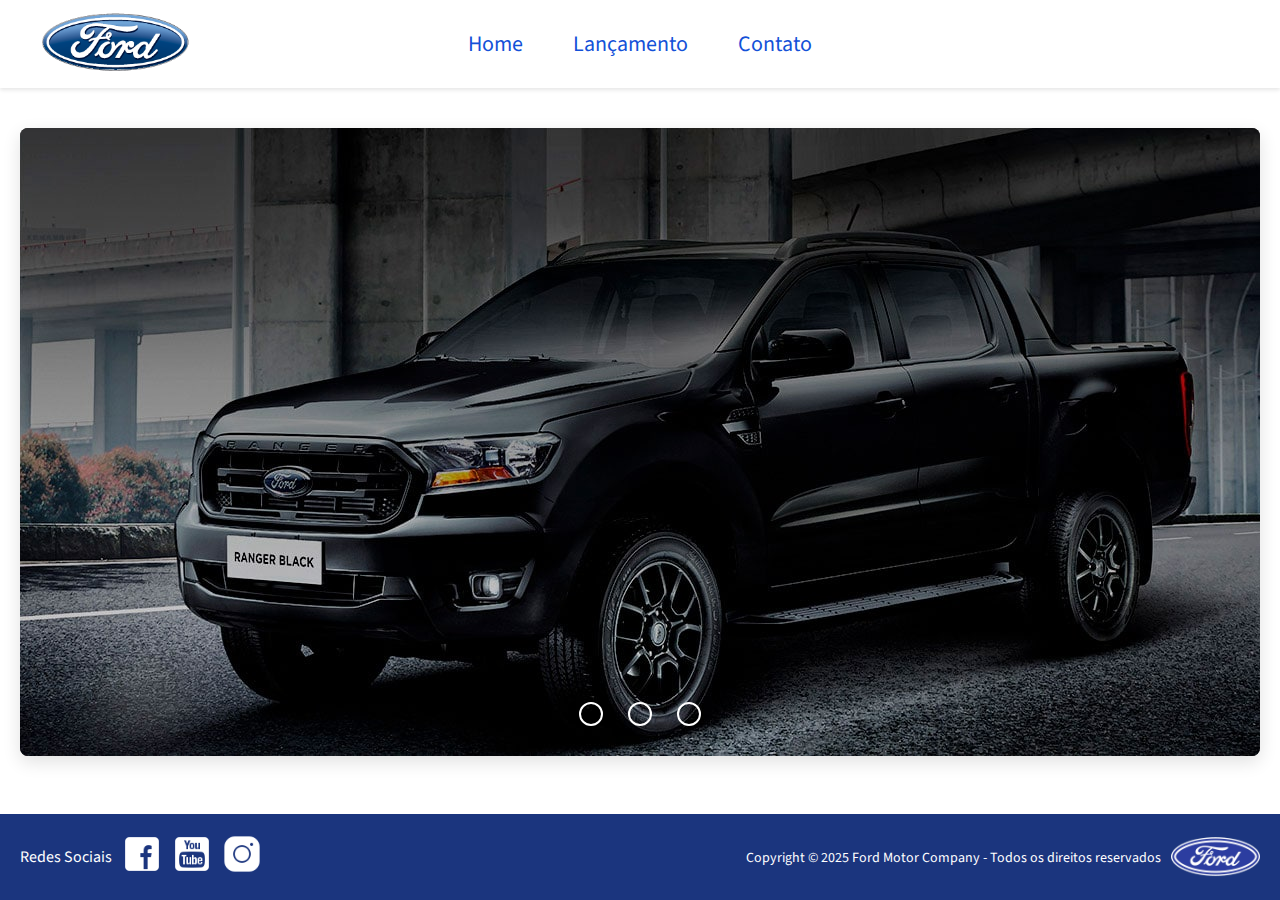
<file: index.html>
<!DOCTYPE html>
<html lang="pt-br">
<head>
    <meta charset="UTF-8">
    <meta name="viewport" content="width=device-width, initial-scale=1.0">
    <link rel="stylesheet" type="text/css" href="css/style.css">
    <link rel="stylesheet" type="text/css"  href="css/components/header.css">
    <link rel="stylesheet" type="text/css"  href="css/components/footer.css">
    <link rel="stylesheet" type="text/css" href="css/pages/index.css">
    <link rel="shortcut icon" href="img/ford_logo.ico" type="image/x-icon">
    <title>Sprint 4</title>
</head>
<body>
    <header>
        <div class="conteiner">
            <div><a href="index.html"><img class="headerLogo" src="img/logo-ford-256.png" alt="Big Logo Ford"></a></div>
            <nav>
                <p><a href="index.html">Home</a></p>
                <p><a href="lancamento.html">Lançamento</a></p>
                <p><a href="contato.html">Contato</a></p>
            </nav>
            <div class="void"></div>  
        </div>
    </header>
    <main>
        <div class="slider">
            <div class="slides">
                <input type="radio" name="radio-btn" id="radio1" onclick="trocarSlide(this)">
                <input type="radio" name="radio-btn" id="radio2" onclick="trocarSlide(this)">
                <input type="radio" name="radio-btn" id="radio3" onclick="trocarSlide(this)">
            
                <div class="slide ativo" id="image1"><img src="img/imagem_1.jpg" alt=""></div>
                <div class="slide" id="image2"><img src="img/imagem_2.jpg" alt=""></div>
                <div class="slide" id="image3"><img src="img/imagem_3.jpg" alt=""></div>

            </div>
            <div class="manual-navigation">
                <label for="radio1" class="manual-buttom"></label>
                <label for="radio2" class="manual-buttom" ></label>
                <label for="radio3" class="manual-buttom" ></label>
            </div>
        </div>

        <div id="info">
            <div class="info-ranger" id="info1">
                <p>Esta é a nova Ranger Ford 2022. Verifique novidades <a href="lancamento.html">aqui.</a></p>
            </div>
            <div class="info-ranger" id="info2">
                <p>Ford a nossa história</p>
            </div>
            <div class="info-ranger" id="info3">
                <p>Nova Ford Bronco Sport 2022</p>
            </div>
        </div>
    </main>
    <footer>
        <div class="conteiner">
            <div class="socialMedia">
                <p>Redes Sociais</p>
                <a href="https://www.facebook.com/FordBrasil/?locale=pt_BR" target="_blank">
                    <img src="img/facebook-50.png" alt="Logo Facebook">
                </a>
                <a href="https://www.youtube.com/@ford" target="_blank">
                    <img src="img/youtube-squared-50.png" alt="Logo youtube">
                </a>
                <a href="https://www.instagram.com/fordbrasil/" target="_blank">
                    <img src="img/instagram-logo-50.png" alt="Logo Instagram">
                </a>
            </div>
            <div class="footerLogo">
                <p><a href="https://www.ford.com.br/copyright/" target="_blank">Copyright © 2025 Ford Motor Company - Todos os direitos reservados</a></p>
                <img src="img/ford-96.png" alt="Small Logo Ford">
            </div>
        </div>
    </footer>
    <script src="js/index.js"></script>
</body>
</html>
</file>
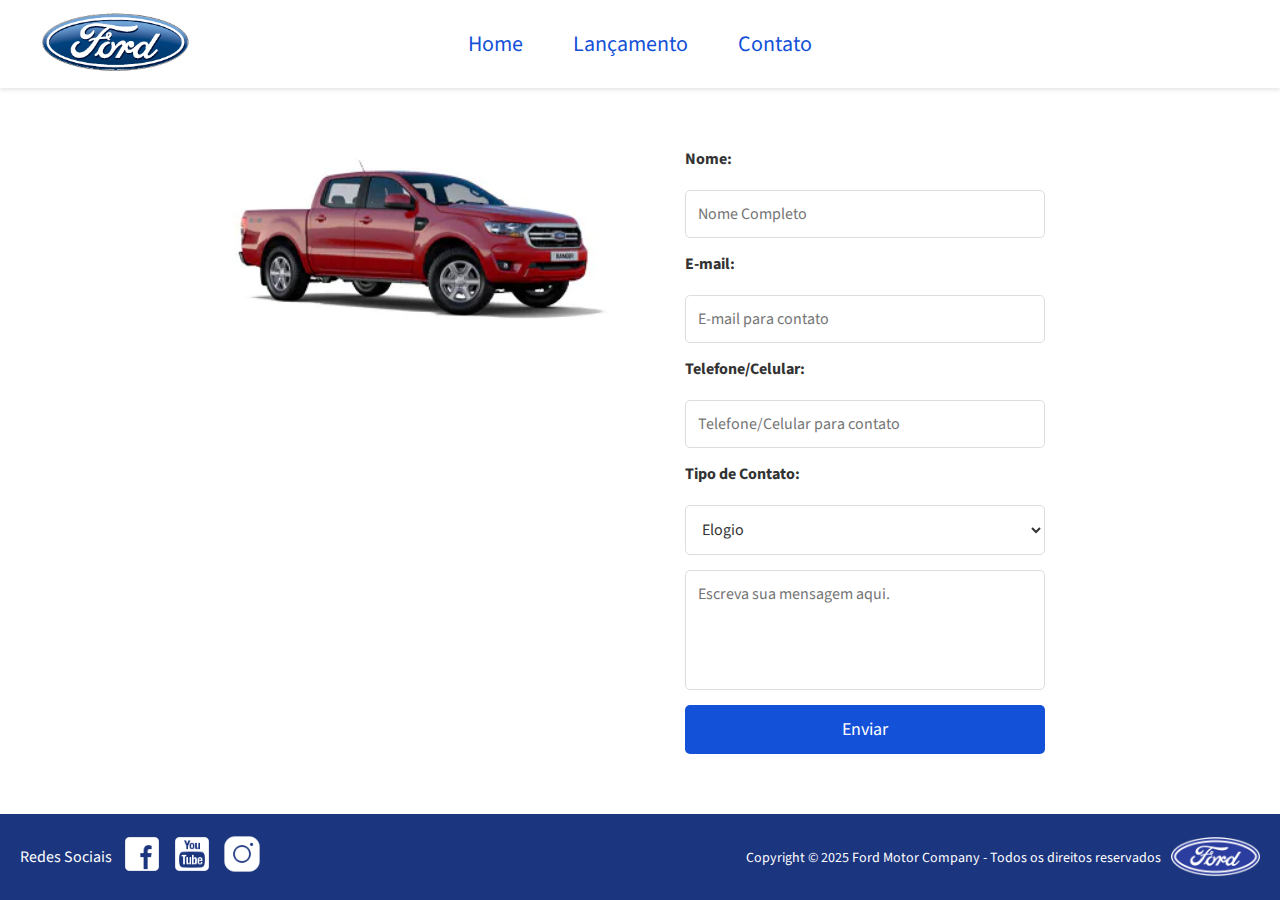
<file: contato.html>
<!DOCTYPE html>
<html lang="pt-br">
<head>
    <meta charset="UTF-8">
    <meta name="viewport" content="width=device-width, initial-scale=1.0">
    <link rel="stylesheet" type="text/css"  href="css/style.css">
    <link rel="stylesheet" type="text/css"  href="css/components/header.css">
    <link rel="stylesheet" type="text/css"  href="css/components/footer.css">
    <link rel="stylesheet" type="text/css"  href="css/pages/contato.css">
    <link rel="shortcut icon" href="img/ford_logo.ico" type="image/x-icon">
    <title>Document</title>
</head>
<body>
    <header>
        <div class="conteiner">
            <div><a href="index.html"><img class="headerLogo" src="img/logo-ford-256.png" alt="Big Logo Ford"></a></div>
            <nav>
                <p><a href="index.html">Home</a></p>
                <p><a href="lancamento.html">Lançamento</a></p>
                <p><a href="contato.html">Contato</a></p>
            </nav>
            <div class="void"></div>
        </div>
    </header>

    <main> 
        <div class="conteiner_pag3">

                <img class="car-image" src="img/xls 2.2 diesel.jpg" alt="XLS_DIESEL_2022">

                <form action="#" class="forms">
                    <label for="">Nome:</label>
                    <input type="text" placeholder="Nome Completo" class="input_escreve">
                    <label for="">E-mail:</label>
                    <input type="email" name="" id="" placeholder="E-mail para contato" class="input_escreve">
                    <label for="">Telefone/Celular:</label>
                    <input type="tel" name="" id="" placeholder="Telefone/Celular para contato">
                    <label for="">Tipo de Contato:</label>
                    <select name="Tipo de contato" id="seletor" aria-placeholder="Selecione alguma das opções">
                        <option value="">Elogio</option>
                        <option value="">Reclamação</option>
                        <option value="">Solicitação</option>
                    </select>
                    <textarea name="mensagem" id="" placeholder="Escreva sua mensagem aqui." class="input_escreve"></textarea>
                    <button id="botaoEnviar" type="submit">Enviar</button>
                </form>
        </div>
     </main>  

    <footer>
        <div class="conteiner">
            <div class="socialMedia">
                <p>Redes Sociais</p>
                <a href="https://www.facebook.com/FordBrasil/?locale=pt_BR" target="_blank">
                    <img src="img/facebook-50.png" alt="Logo Facebook">
                </a>
                <a href="https://www.youtube.com/@ford" target="_blank">
                    <img src="img/youtube-squared-50.png" alt="Logo youtube">
                </a>
                <a href="https://www.instagram.com/fordbrasil/" target="_blank">
                    <img src="img/instagram-logo-50.png" alt="Logo Instagram">
                </a>
            </div>
            <div class="footerLogo">
                <p><a href="https://www.ford.com.br/copyright/" target="_blank">Copyright © 2025 Ford Motor Company - Todos os direitos reservados</a></p>
                <img src="img/ford-96.png" alt="Small Logo Ford">
            </div>
        </div>
    </footer>
</body>
</html>
</file>
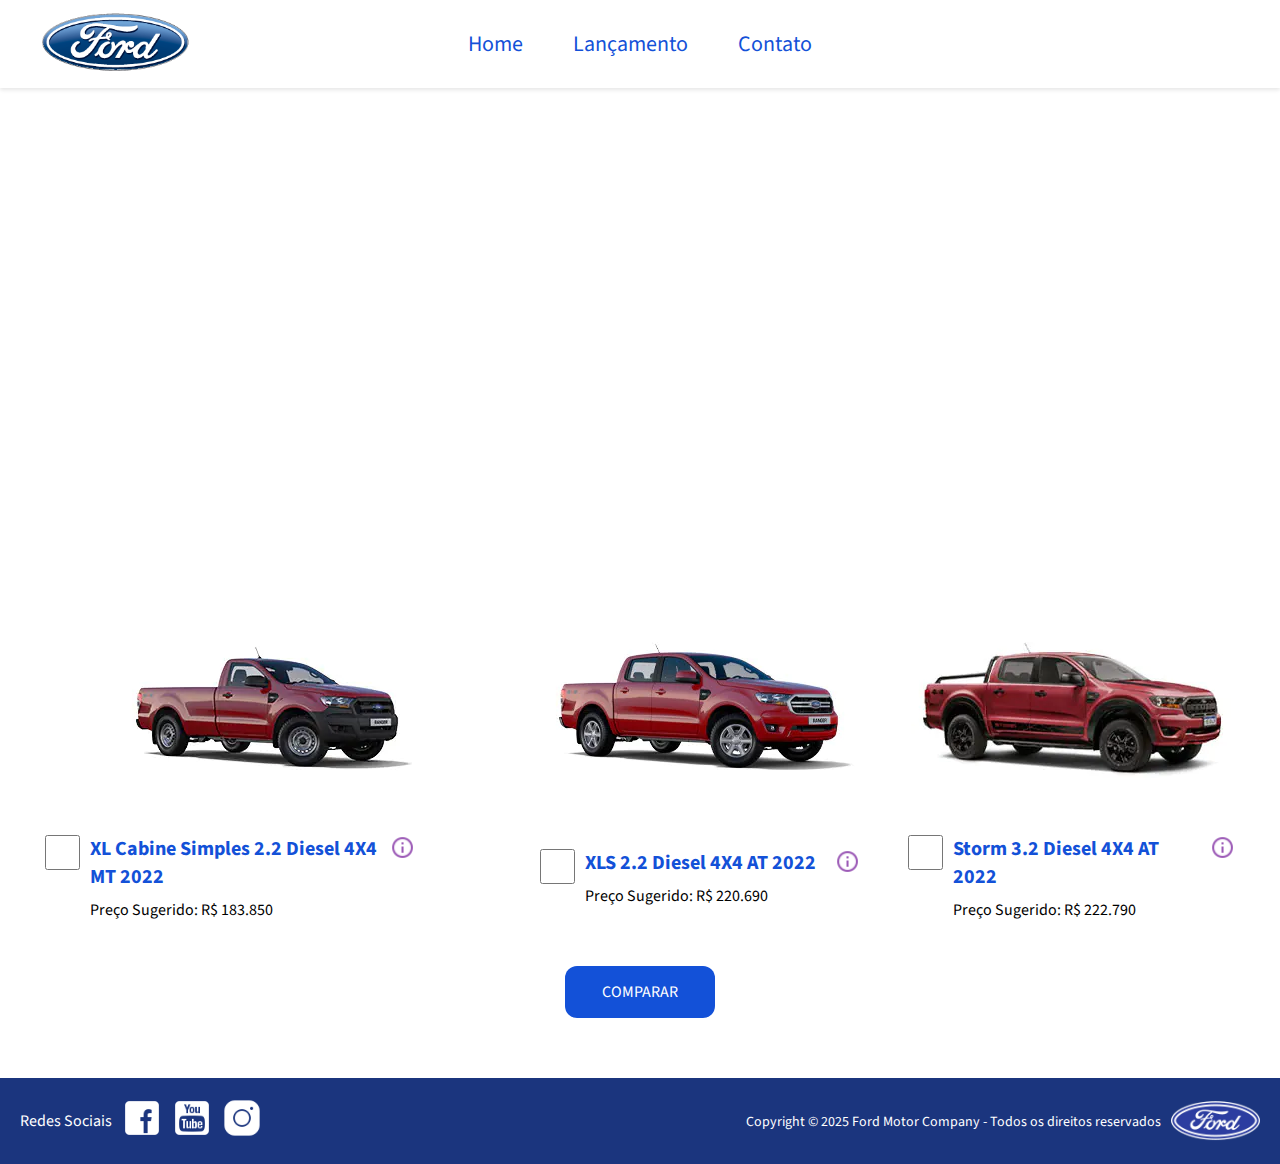
<file: lancamento.html>
<!DOCTYPE html>
<html lang="pt-br">
<head>
    <meta charset="UTF-8">
    <meta name="viewport" content="width=device-width, initial-scale=1.0">
    <link rel="stylesheet" type="text/css" href="css/style.css">
    <link rel="stylesheet" type="text/css"  href="css/components/header.css">
    <link rel="stylesheet" type="text/css"  href="css/components/footer.css">
    <link rel="stylesheet" type="text/css"  href="css/pages/lancamento.css">
    <link rel="shortcut icon" href="img/ford_logo.ico" type="image/x-icon">
    <title>Document</title>
</head>
<body>
    <header>
        <div class="conteiner">
            <div><a href="index.html"><img class="headerLogo" src="img/logo-ford-256.png" alt="Big Logo Ford"></a></div>
            <nav>
                <p><a href="index.html">Home</a></p>
                <p><a href="lancamento.html">Lançamento</a></p>
                <p><a href="contato.html">Contato</a></p>
            </nav>
            <div class="void"></div>
        </div>
    </header>

    <main>
        <div class="video_apresentacao">
            <iframe width="560" height="315" src="https://www.youtube.com/embed/vQsryuNmsL0?si=Puzls9vfAytBqHNQ" title="YouTube video player" frameborder="0" allow="accelerometer; autoplay; clipboard-write; encrypted-media; gyroscope; picture-in-picture; web-share" referrerpolicy="strict-origin-when-cross-origin" allowfullscreen></iframe>
        </div>
        <div>
            <table class="tabela">
                <tr id="linha1">
                    <td>
                        <div class="conteiner-img-carro">
                            <img src="img/XL Cabine.jpg" alt="Carro XL cabine">
                        </div>
                    </td>
                    <td>
                        <div class="conteiner-img-carro">
                            <img src="img/xls 2.2 diesel.jpg" alt="Carro XLS">
                        </div>
                    </td>
                    <td>
                        <div class="conteiner-img-carro">
                            <img src="img/storm.jpg" alt="Carro Storm">
                        </div>
                    </td>
                </tr>
                <tr id="linha2">
                    <td>
                        <div class="conteiner-info-carro">
                            <input type="checkbox" name="" class="checkbox">
                            <div class="info">
                                <p class="nome">XL Cabine Simples 2.2 Diesel 4X4 MT 2022</p>
                                <p>Preço Sugerido: R$ 183.850</p>
                            </div>
                            <img src="img/info.png" alt="info.png">
                        </div>
                    </td>
                    <td>
                        <div class="conteiner-info-carro">
                            <input type="checkbox" name="" class="checkbox">
                            <div class="info">
                                <p class="nome">XLS 2.2 Diesel 4X4 AT 2022</p>
                                <p>Preço Sugerido: R$ 220.690</p>
                            </div>
                            <img src="img/info.png" alt="info.png">
                        </div>
                    </td>
                    <td>
                        <div class="conteiner-info-carro">
                            <input type="checkbox" name="" class="checkbox">
                            <div class="info">
                                <p class="nome">Storm 3.2 Diesel 4X4 AT 2022</p>
                                <p>Preço Sugerido: R$ 222.790</p>
                            </div>
                            <img src="img/info.png" alt="info.png">
                        </div>
                    </td>
                </tr>
            </table>
        </div>
        <div class="button-container">
            <button id="comparar-button" type="submit">COMPARAR</button>
        </div>
    </main>

    <footer>
        <div class="conteiner">
            <div class="socialMedia">
                <p>Redes Sociais</p>
                <a href="https://www.facebook.com/FordBrasil/?locale=pt_BR" target="_blank">
                    <img src="img/facebook-50.png" alt="Logo Facebook">
                </a>
                <a href="https://www.youtube.com/@ford" target="_blank">
                    <img src="img/youtube-squared-50.png" alt="Logo youtube">
                </a>
                <a href="https://www.instagram.com/fordbrasil/" target="_blank">
                    <img src="img/instagram-logo-50.png" alt="Logo Instagram">
                </a>
            </div>
            <div class="footerLogo">
                <p><a href="https://www.ford.com.br/copyright/" target="_blank">Copyright © 2025 Ford Motor Company - Todos os direitos reservados</a></p>
                <img src="img/ford-96.png" alt="Small Logo Ford">
            </div>
        </div>
    </footer>
</body>
</html>
</file>
<file: css/style.css>
@import url('https://fonts.googleapis.com/css2?family=Source+Sans+3:ital,wght@0,200..900;1,200..900&display=swap');
* {
    font-family: "Source Sans 3", sans-serif, Verdana, Geneva, Tahoma, sans-serif;
    margin: 0;
    padding: 0;
    border: 0;
    box-sizing: border-box;
}

body {
    background-color: white;
    min-height: 100vh;
    display: flex;
    flex-direction: column;
}
main {
    flex: 1;
    display: flex;
    flex-direction: column;
    width: 100%;
    margin: 0 auto;
    padding: 20px;
}
</file>
<file: css/components/header.css>
header .conteiner {
    display: grid;
    grid-template-columns: 1fr 2fr 1fr;
    gap: 10px;
    align-items: center;
    padding: 10px 20px;
    box-shadow: 0 2px 4px rgba(0,0,0,0.1);
}

.headerLogo {
    margin-left: 20px;
    max-width: 150px;
    height: auto;
}

.conteiner nav {
    display: flex;
    gap: 30px;
    font-size: 22px;
    justify-content: center;
    flex-wrap: wrap;
}

.conteiner nav p a {
    color: #1351d8;
    text-decoration: none;
    padding: 5px 10px;
    border-radius: 4px;
    transition: all 0.3s ease;
}

.conteiner nav p a:hover {
    border-bottom: #1351d8 solid 2px;
    background-color: rgba(19, 81, 216, 0.1);
}
@media screen and (max-width: 500px) {

    header .conteiner{
        display: flex;
        flex-direction: column;
        justify-content: center;
        text-align: center;
    }
    header .conteiner nav {
        gap: 10px;
        font-size: 18px;
    }
    .headerLogo{
        margin-left: auto;
    }
}
</file>
<file: css/components/footer.css>
footer {
    background-color: #1b357e;
    padding: 20px;
    margin-top: auto;
}

footer .conteiner {
    display: flex;
    flex-direction: row;
    justify-content: space-between;
    align-items: center;
    max-width: 100%;
    margin: 0 auto;
    flex-wrap: wrap;
    gap: 20px;
}

.socialMedia {
    color: white;
    display: flex;
    flex-direction: row;
    align-items: center;
    gap: 10px;
    flex-wrap: wrap;
}

.socialMedia img {
    height: 40px;
    width: 40px;
    transition: transform 0.3s ease;
}

.socialMedia img:hover {
    transform: scale(1.1);
}

.footerLogo {
    display: flex;
    flex-direction: row;
    align-items: center;
    gap: 10px;
    flex-wrap: wrap;
}

.footerLogo p a {
    color: white;
    text-decoration: none;
    font-size: 14px;
}

.footerLogo img {
    height: 40px;
    width: auto;
}

@media screen and (max-width: 805px){
    .socialMedia p {
        display: none;
    }
    footer .conteiner{
        flex-direction: column;
        justify-content: center;
        /* align-items: center; */
    }
    footer .footerLogo{
        flex-direction: column;
    }
    footer .footerLogo p a{
        font-size: 12px;
    }
    .socialMedia img {
        height: 35px; /* Diminui um pouco os ícones */
        width: 35px;
    }
    
    footer .conteiner{
        gap: 15px; /* Diminui o espaço entre os blocos */
    }
}
</file>
<file: css/pages/index.css>
main div {
    display: flex;
    justify-content: center;
    align-items: center;  
}

#info {
    position: relative;
    margin-bottom: 10px;
}
.info-ranger{
    position: absolute;
    opacity: 0;
    transition: opacity 0.6s ease, transform 0.6s ease;
}

.info-ranger.ativo{
    opacity: 1;
    transform: scale(1);
    z-index: 2;
}
.info-ranger p {
    margin-top: 20px;
    text-align: center;
    font-size: 18px;
    padding: 0 20px;
}

.info-ranger p a {
    color: #1351d8;
    text-decoration: none;
    font-weight: bold;
}

.info-ranger p a:hover {
    text-decoration: underline;
}

/* Estilização da classe .imagem */
.slider {
    width: 100%;
    max-width: 1400px;
    margin: 20px auto;
    position: relative;
    overflow: hidden;
    border-radius: 8px;
    box-shadow: 0 6px 18px rgba(0,0,0,0.12);
    background: #2a2828;
}

.slides {
    position: relative;
    height: 628px;
}

.slides input{
    display: none;
}

.slide {
    position: absolute;
    top: 0;
    left: 0;
    width: 100%;
    height: 100%;
    opacity: 0;
    transform: scale(2.0);
    transition: opacity 0.6s ease, transform 0.6s ease;
    display: flex;
    justify-content: center;
    align-items: center;
}

.slide img {
    width: auto; 
    object-fit: cover;   
}

.slide.ativo {
    opacity: 1;
    transform: scale(1);
    z-index: 2;
}

.manual-navigation {
    position: absolute;
    width: 100%;
    bottom: 30px;
    display: flex;
    z-index: 10;
    gap: 25px
}
.manual-buttom{
    
    border: 2px solid #fff;
    padding: 10px;
    border-radius: 20px;
    cursor: pointer;
    transition: 0.3s;
}
.manual-buttom:hover {
    background-color: #fff;
}

.manual-buttom.ativo {
    background-color: #fff;
}

/* RESPONSIVIDADE - INDEX */
@media (max-width: 500px) {
    /* main{
        align-items: center;
    }
    main div p {
        font-size: 14px;
        padding: 0 15px;
    }

    .imagem {
        padding: 10px;
    } */
}
</file>
<file: css/pages/contato.css>
.conteiner_pag3 {
    display: flex;
    align-items: flex-start;
    justify-content: center;
    padding: 20px;
    gap: 50px;
    flex-wrap: wrap;
}

.car-image {
    max-width: 400px;
    width: 100%;
    height: auto;
    border-radius: 8px;
}

.forms {
    display: flex;
    flex-direction: column;
    gap: 15px;
    width: 100%;
    max-width: 400px;
    min-width: 300px;
    padding: 20px;
    border-radius: 8px;
}

.forms label {
    font-weight: bold;
    color: #333;
    margin-bottom: 5px;
}

.forms input[type="text"],
.forms input[type="email"],
.forms textarea, 
.forms input[type="tel"],
.forms select {
    padding: 12px;
    border: 1px solid #ddd;
    border-radius: 5px;
    background-color: #fff;
    color: #333;
    font-size: 16px;
    width: 100%;
}

.forms input[type="text"]:focus,
.forms input[type="email"]:focus,
.forms input[type="tel"]:focus,
.forms select:focus,
.forms textarea:focus {
    border-color: #1351d8;
    outline: none;
    box-shadow: 0 0 5px rgba(19, 81, 216, 0.3);
}

.forms textarea {
    resize: none;
    height: 120px;
    min-height: 80px;
}

.forms button {
    background-color: #1351d8;
    color: white;
    padding: 12px 20px;
    border: none;
    border-radius: 5px;
    font-size: 18px;
    cursor: pointer;
    transition: background-color 0.3s ease;
}

.forms button:hover {
    background-color: #1b357e;
}
form p {
    text-align: justify;
    font-size: 16px;
}

.lgpd_1, .lgpd_2{
    display: flex;
    padding-top: 0px;
    padding-bottom: 0px;
    gap: 5px;
}

/* RESPONSIVIDADE - CONTATO */
@media (max-width: 500px) {
    .conteiner_pag3 {
        flex-direction: column;
        align-items: center;
        gap: 30px;
        padding: 15px;
    }

    .car-image {
        max-width: 350px;
    }

    .forms {
        min-width: auto;
        max-width: 100%;
    }
}
</file>
<file: css/pages/lancamento.css>
.video_apresentacao {
    display: flex;
    align-items: center;
    justify-content: center;
    width: 100%;
    height: 500px;
}

.video_apresentacao iframe {
    width: 100%;
    height: 100%;
    max-width: 100%;
    border-radius: 8px;
}

.nome {
    font-size: 20px;
    color: #1351d8;
    font-weight: bold;
    margin-bottom: 8px;
}

.conteiner-info-carro {
    display: flex;
    gap: 10px;
    min-width: 350px;
    max-width: 400px;
    align-items: flex-start;
}

.conteiner-img-carro {
    display: flex;
    align-items: center;
    justify-content: center;
}

.info {
    display: flex;
    flex-direction: column;
    flex: 1;
}

.checkbox {
    width: 35px;
    height: 35px;
    flex-shrink: 0;
    flex-grow: 0;
}

.conteiner-info-carro img {
    width: 25px;
    height: 25px;
    flex-shrink: 0;
}

.conteiner-info-carro img:hover {
    cursor: pointer;
    transform: scale(1.3);
}

.carros-container {
    display: flex;
    flex-wrap: wrap;
    /* &lt;-- A MÁGICA DA RESPONSIVIDADE! */
    justify-content: center;
    gap: 20px;
    /* Espaço entre os cards */
    padding: 20px;
}

.carro-card {
    flex-basis: 350px;
    /* Cada card tenta ter 350px de largura */
    flex-grow: 1;
    /* Se houver espaço, eles crescem */
    max-width: 400px;
    /* Mas não passam de 400px */
    /* Estilo do card */
    border: 1px solid #eee;
    border-radius: 8px;
    box-shadow: 0 4px 10px rgba(0, 0, 0, 0.1);
    overflow: hidden;
    /* Para a imagem respeitar o border-radius */
}

.conteiner-img-carro img {
    max-width: 100%;
    height: auto;
    display: block;
}

.conteiner-info-carro {
    /* Não precisa mais de min-width/max-width aqui! */
    padding: 15px;
    /* Adiciona um respiro */
    display: flex;
    gap: 10px;
    align-items: flex-start;
}

.button-container {
    text-align: center;
    margin-top: 20px;
    margin-bottom: 40px;
}

#comparar-button {
    background-color: #1351d8;
    font-size: 100%;
    padding: 15px 32px;
    border-radius: 12px;
    border: none;
    width: 150px;
    color: white;
    text-align: center;
    text-decoration: none;
    cursor: pointer;
    outline: none;
    transition: background-color 0.3s ease;
}

#comparar-button:hover {
    background-color: #1b357e;
}

#comparacao,
#informacao {
    position: absolute;
    display: none;
    width: 50vw;
    max-width: 800px;
    min-width: 400px;
    height: 80vh;
    max-height: 700px;
    min-height: 350px;
    background: #fff;
    top: calc(100vh - 80%);
    left: 25vw;
    border-radius: 10px;
    padding: 10px;
    -webkit-box-shadow: 1px 1px 6px 0px rgb(0 0 0 / 34%);
    box-shadow: 1px 1px 6px 0px rgb(0 0 0 / 34%);
}

#div_buttomClose {
    display: flex;
    flex-direction: row-reverse;
    padding: 5px;
}

#div_buttomClose img {
    width: 40px;
    height: auto;
}

#div_buttomClose img:hover {
    cursor: pointer;
    transform: scale(1.2);
}

#comparacao table,
#informacao table {
    border-collapse: collapse;
    width: 80%;
    margin-left: auto;
    margin-right: auto;
    margin-top: 2vh;
    margin-bottom: 10px;
}

th,
td {
    text-align: left;
    padding: 8px;
}

td:nth-child(1) {
    /* font-weight: 700; */
    width: 40%;
}

#comparacao tr:nth-child(even),
#informacao tr:nth-child(even) {
    background-color: #f2f2f2;
}

@media (max-width: 800px) {
    .video_apresentacao {
        height: 250px;
    }

    #comparar-button {
        min-width: 10%;
    }
}

@media (max-width:420px) {
    .checkbox {
        width: 25px;
        height: 25px;
    }

    .info p {
        font-size: medium;
    }

    .conteiner-info-carro {
        display: flex;
        flex-direction: column;
    }
}
</file>
